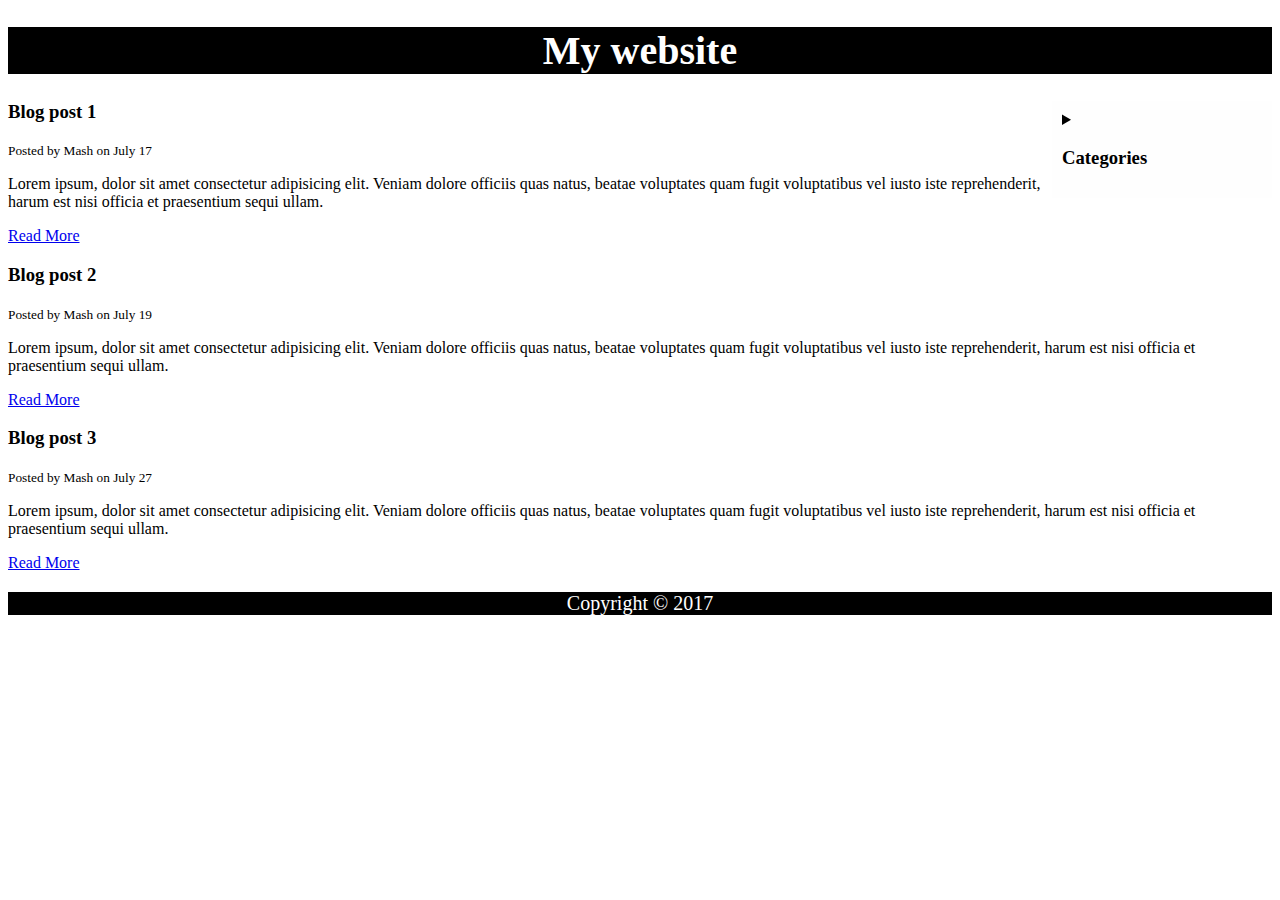
<file: index.html>
<!DOCTYPE html>
<html lang="en">
<head>
    <meta charset="UTF-8">
    <meta name="viewport" content="width=device-width, initial-scale=1.0">
    <meta name="decription" content="This is a simple practice HTML document with a header, articles, an aside, and a footer.">
    <meta name="keywords" content="HTML, practice, blog, articles, website">
    <title>My Home Page</title>
    <style> 
        #main-header{
            background-color: black;
            color: white;
            text-align: center;
            font-size: 20px;
        }

        #main-footer{
            background-color: black;
            color: white;
            text-align: center;
            font-size: 20px;
            position: relative;
            bottom: 0;
            width: 100%;
        }

        #sidebar{
            background-color: rgba(211, 211, 211, 0.016);
            padding: 10px;
            width: 200px;
            float: right;
        }
    </style> <!-- Inline CSS -->
</head>
<body>
    <header id="main-header">
        <h1>My website</h1>
    </header>

      <aside id="sidebar">
            <details>
                <summary>
                    <h3>Categories</h3>
                </summary>
                <nav>
                    <ul>
                        <li><a href="index.html">Home</a></li>
                        <li><a href="about.html">About Us</a></li>
                        <li><a href="contact.html">Contact Us</a></li>
                    </ul>
                </nav>
            </details>            
        </aside>    

    <section>
        <article class="post">
            <h3>Blog post 1</h3>
            <small>Posted by Mash on July 17</small>
            <p>Lorem ipsum, dolor sit amet consectetur adipisicing elit. Veniam dolore officiis quas natus, beatae voluptates quam fugit voluptatibus vel iusto iste reprehenderit, harum est nisi officia et praesentium sequi ullam.</p>
            <a href="http://linkedin.com">Read More</a>
        </article>
        <article class="post">
            <h3>Blog post 2</h3>
            <small>Posted by Mash on July 19</small>
            <p>Lorem ipsum, dolor sit amet consectetur adipisicing elit. Veniam dolore officiis quas natus, beatae voluptates quam fugit voluptatibus vel iusto iste reprehenderit, harum est nisi officia et praesentium sequi ullam.</p>
            <a href="http://linkedin.com">Read More</a>
        </article>
        <article class="post">
            <h3>Blog post 3</h3>
            <small>Posted by Mash on July 27</small>
            <p>Lorem ipsum, dolor sit amet consectetur adipisicing elit. Veniam dolore officiis quas natus, beatae voluptates quam fugit voluptatibus vel iusto iste reprehenderit, harum est nisi officia et praesentium sequi ullam.</p>
            <a href="http://linkedin.com">Read More</a>
        </article>
    </section>


    <footer id="main-footer">
        <p>Copyright &copy; 2017</p>
    </footer>
</body>
</html>
</file>
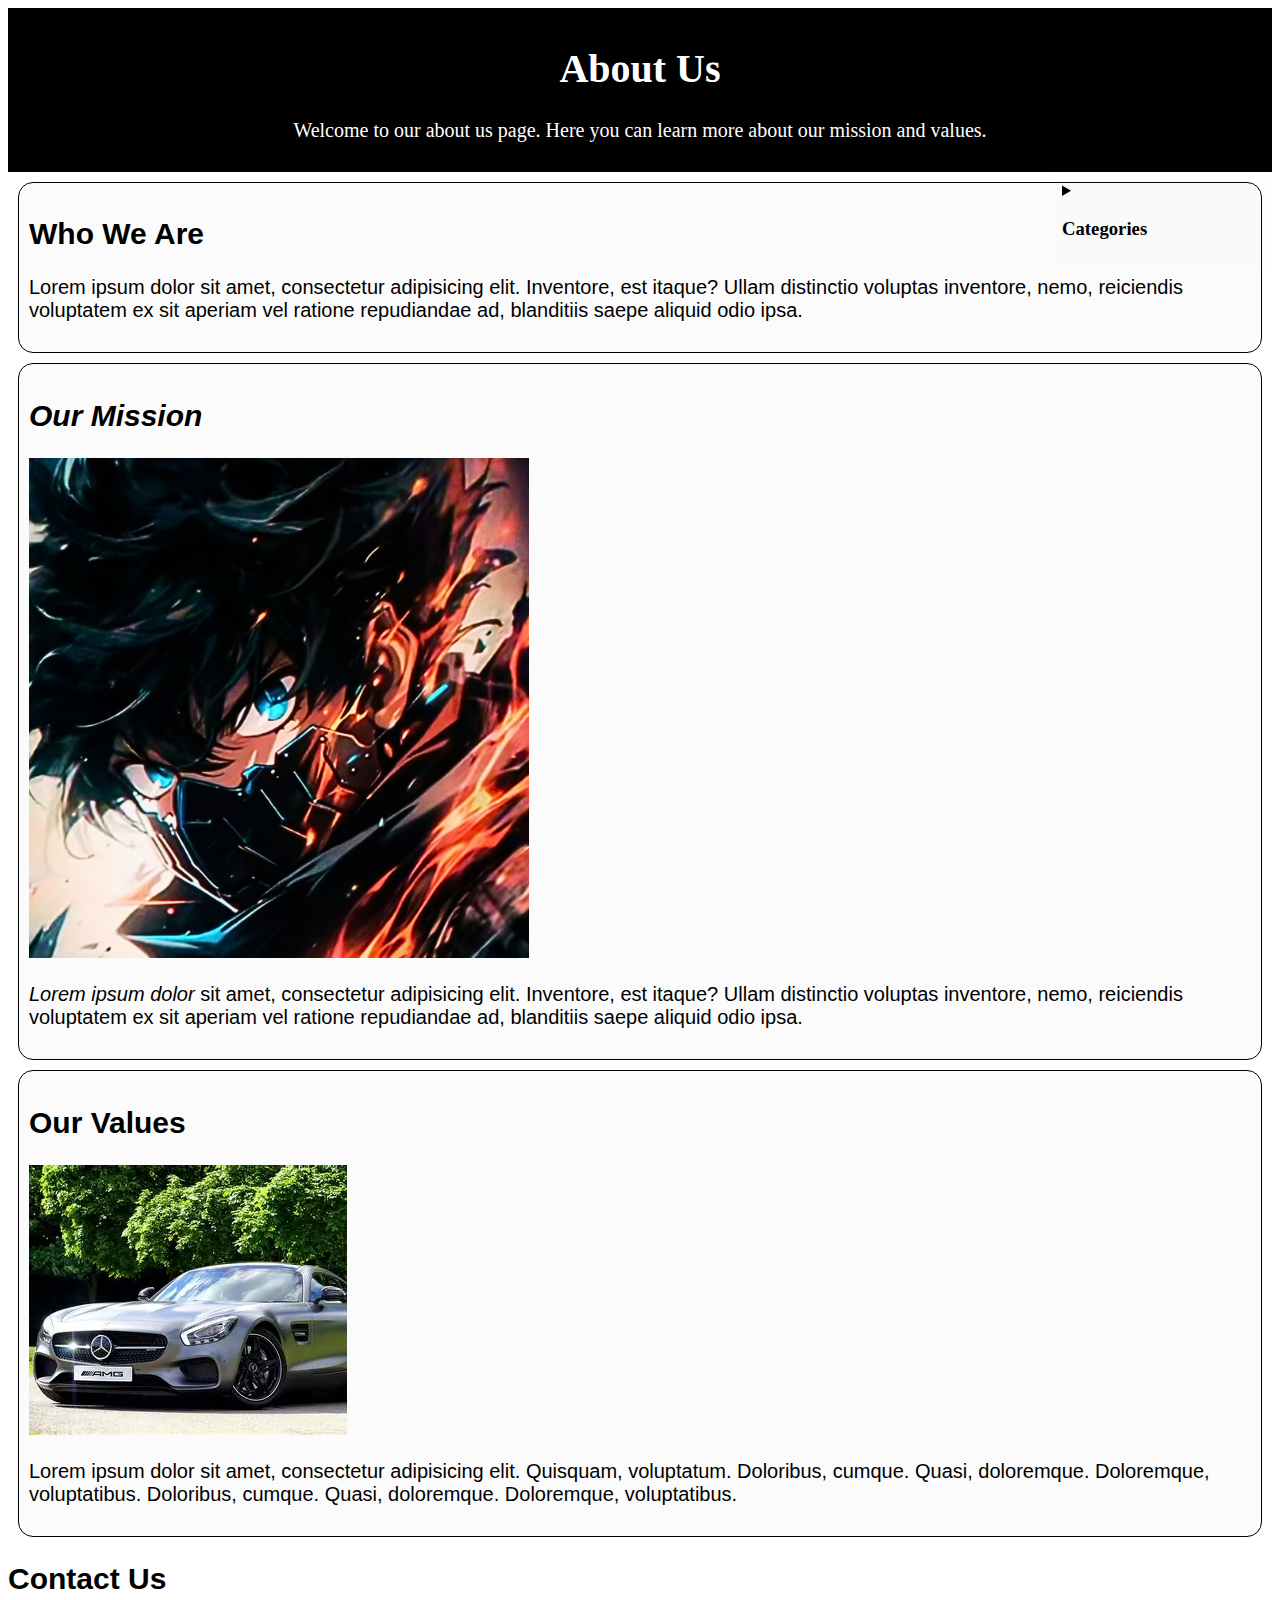
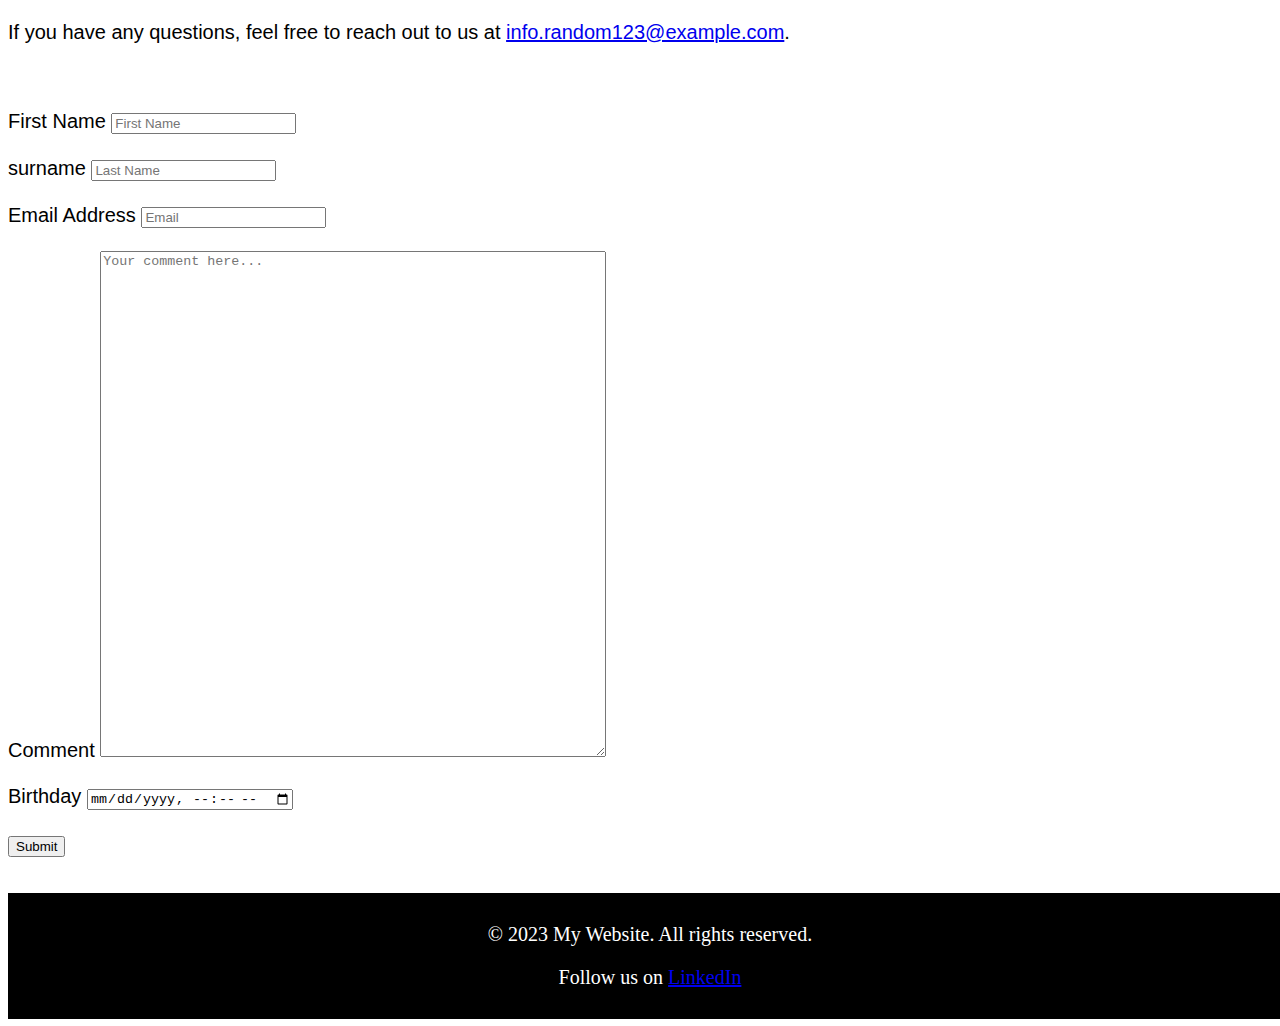
<file: about.html>
<!DOCTYPE html>
<html lang="en">
<head>
    <meta charset="UTF-8">
    <meta name="viewport" content="width=device-width, initial-scale=1.0">
    <meta name="decription" content="This is a simple practice HTML document with a header, articles, an aside, and a footer.">
    <meta name="keywords" content="HTML, practice, blog, articles, website">
    <title>My about us page</title>
    <style>
        #main-header {
            background-color: black;
            color: white;
            text-align: center;
            font-size: 20px;
            padding: 10px;
        }

       #aside {
            background-color: rgba(211, 211, 211, 0.016);
            padding: 10px;
            width: 200px;
            float: right;
       }

       .statement {
            background-color: rgba(211, 211, 211, 0.1);
            padding: 10px;
            margin: 10px;
            border-radius: 15px;
            border: 1px solid black;
            font-family: Arial, sans-serif;
            font-size: 20px;
        }

          #contact{
            font-family: Arial, Helvetica, sans-serif;
            font-size: 20px;
        }

        #main-footer {
            background-color: black;
            color: white;
            text-align: center;
            font-size: 20px;
            bottom: 0;
            width: 100%;
            padding: 10px;
        }

      

    </style>
</head>
<body>
    <header id="main-header">
        <h1>About Us</h1>
        <p>Welcome to our about us page. Here you can learn more about our mission and values.</p>
    </header>
    <aside id="aside">
        <details>
            <summary>
                <h3>Categories</h3>
            </summary>
            <ol type="i">
                <li><a href="index.html">Home</a></li>
                <li><a href="about.html">About Us</a></li>
                <li><a href="#">Category 3</a></li>
            </ol>                  
        </details>
    </aside>
    <section class="statement">
        <h2><strong>Who We Are</strong></h2>
        <p>Lorem ipsum dolor sit amet, consectetur adipisicing elit. Inventore, est itaque? Ullam distinctio voluptas inventore, nemo, reiciendis voluptatem ex sit aperiam vel ratione repudiandae ad, blanditiis saepe aliquid odio ipsa.</p>
    </section>
        <article class="statement">
            <h2 title="Our Mission matha fackas read it well"><em>Our Mission</em></h2> <!-- Added title attribute for accessibility -->
            <img src="pictures/Untitled design.png" alt="Placeholder Image">
            <p><em>Lorem ipsum dolor</em> sit amet, consectetur adipisicing elit. Inventore, est itaque? Ullam distinctio voluptas inventore, nemo, reiciendis voluptatem ex sit aperiam vel ratione repudiandae ad, blanditiis saepe aliquid odio ipsa.</p>
        </article>

        <article class="statement">
            <h2>Our Values</h2>
            <a href="http://youtube.com" target="_blank"><img src="[data-uri]" alt="Placeholder Image"></a>
            <!--use of the a href for the link and ised an image to provide such links.-->
            <p>Lorem ipsum dolor sit amet, consectetur adipisicing elit. Quisquam, voluptatum. Doloribus, cumque. Quasi, doloremque. Doloremque, voluptatibus. Doloribus, cumque. Quasi, doloremque. Doloremque, voluptatibus.</p>
        </article>
        
        <section id="contact">
            <h2>Contact Us</h2>
            <p>If you have any questions, feel free to reach out to us at <a href="mailto:info.random123@example.com">info.random123@example.com</a>.</p>
            <br><br>

                <form>
                    <div>
                        <label>First Name</label>
                        <input type="text" name="name" placeholder="First Name" required>
                    </div><br>
                    <div>
                        <label>surname</label>
                        <input type="text" name="surname" placeholder="Last Name" required>
                    </div><br>
                    <div>
                        <label for="email">Email Address</label>                    
                        <input type="email" name="email" placeholder="Email" required>
                    </div><br>
                    <div>
                        <label>Comment</label>
                        <textarea name="comment" placeholder="Your comment here..." required style="width: 500px; height: 500px;"></textarea>
                    </div><br>
                    <div>
                        <label for="data">Birthday</label>
                        <input type="datetime-local" name="birthday" id="birthday" required>
                    </div><br>
                        <input type="submit" value="Submit">
                </form>
            </div>
        </section><br><br>

        <footer id="main-footer">
            <p>&copy; 2023 My Website. All rights reserved.</p>
            <p>Follow us on <a href="http://linkedin.com">LinkedIn</a></p>
        </footer>
</body>
</html>
</file>
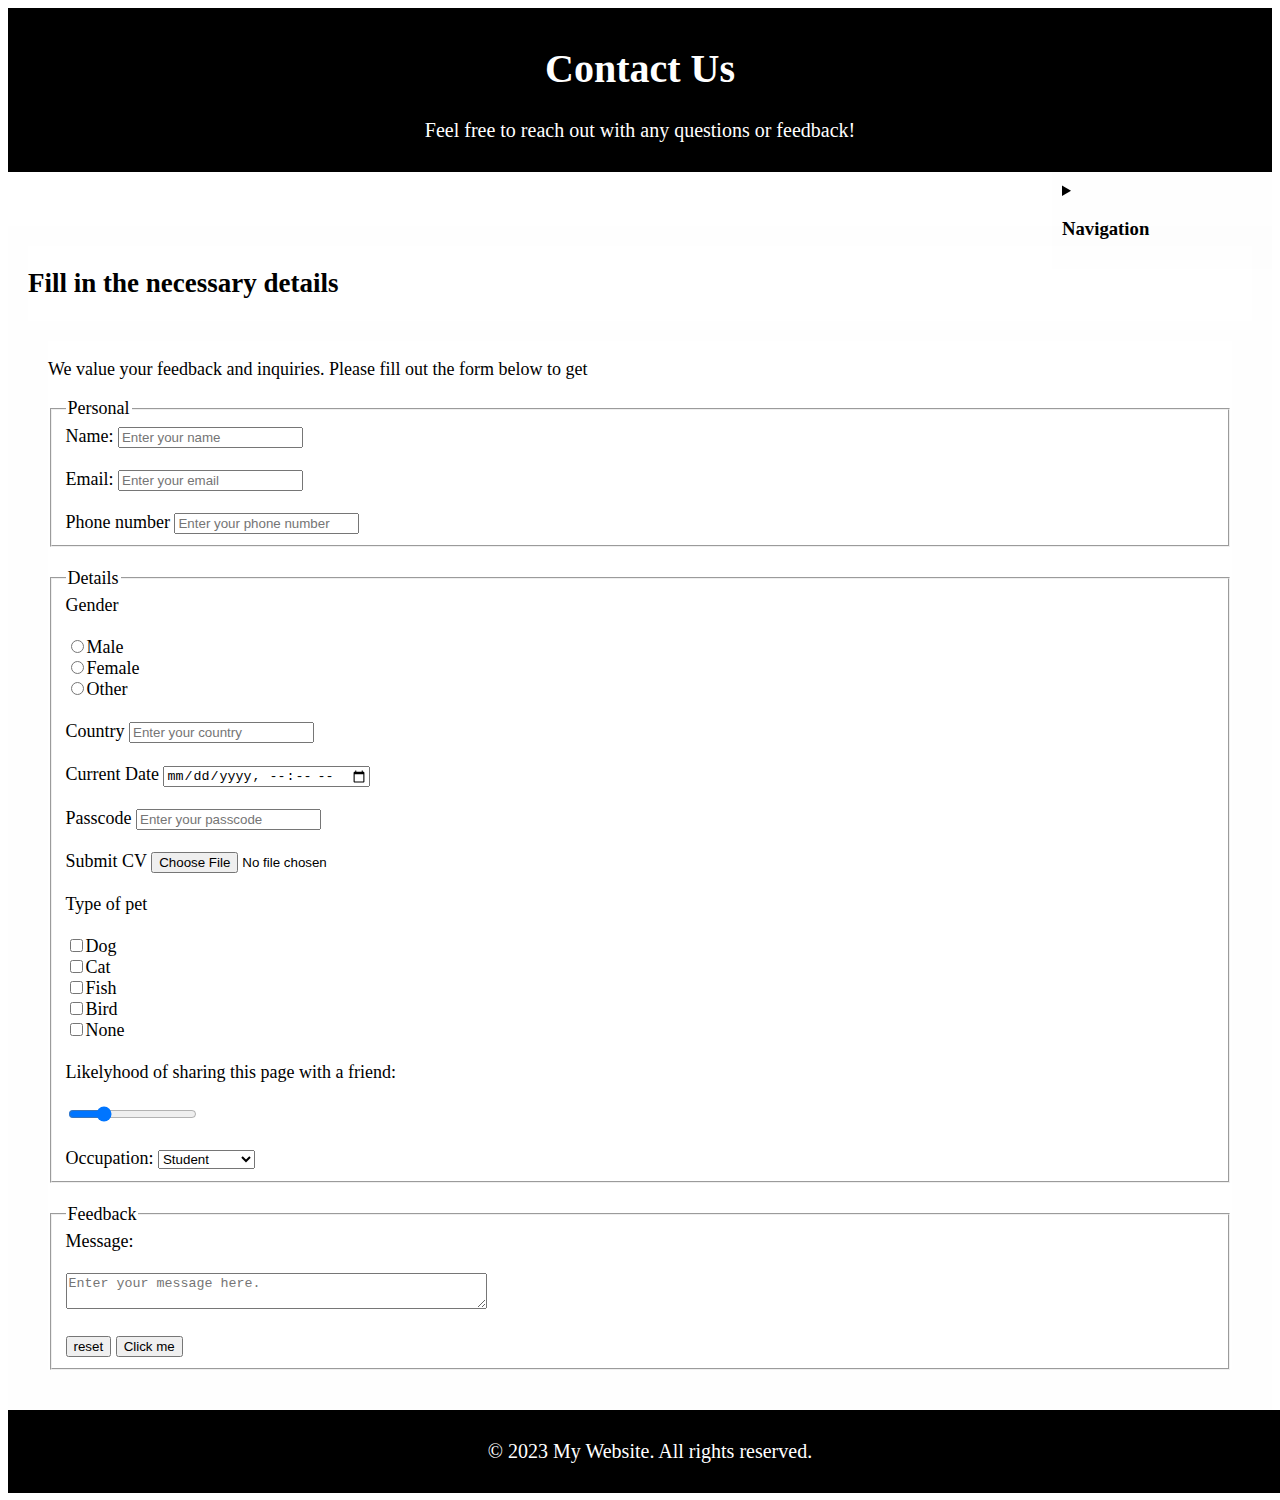
<file: contact.html>
<!DOCTYPE html>
<html lang="en">
<head>
    <meta charset="UTF-8">
    <meta name="viewport" content="width=device-width, initial-scale=1.0">
    <meta name="description" content="This is a simple practice HTML document with a header, articles, an aside, and a footer.">
    <meta name="keywords" content="HTML, practice, blog, articles, website">
    <title>Contact Us</title>
    <style>
        #main-header {
            background-color: black;
            color: white;
            text-align: center;
            font-size: 20px;
            padding: 10px;
        }

        #sidebar {
            background-color: rgba(211, 211, 211, 0.016);
            padding: 10px;
            width: 200px;
            float: right;
        }

        .contacts {
            font-size: 18px;
            border: 20px solid rgba(211, 211, 211, 0.016);
        }

        #main-footer {
            background-color: black;
            color: white;
            text-align: center;
            font-size: 20px;
            position: relative;
            bottom: 0;
            width: 100%;
            padding: 10px;
        }
    </style>
</head>
<body>
    <header id="main-header">
        <h1>Contact Us</h1>
        <p>Feel free to reach out with any questions or feedback!</p>
    </header>

    <aside id="sidebar">
            <details>
                <summary>
                    <h3>Navigation</h3>
                </summary>
                    <nav>
                        <ul>
                            <li><a href="index.html">Home</a></li>
                            <li><a href="about.html">About Us</a></li>
                            <li><a href="contact.html">Contact Us</a></li>
                        </ul>
                    </nav>
            </details>
    </aside> <br><br><br>
    
    <section class="contacts">
        <h2>Fill in the necessary details</h2>
        <form class="contacts"> 
            <p>We value your feedback and inquiries. Please fill out the form below to get
            <fieldset><!--Used to group related data in a form.-->
                <legend>Personal</legend>
                    <label for="name">Name:
                    <input type="text" id="name" name="name" placeholder="Enter your name" required/>
                    </label><br><br>
                    <label for="email">Email:
                    <input type="email" id="email" autocomplete="off" name="email" placeholder="Enter your email" required/>
                    </label><br><br>
                    <label for="number">Phone number
                    <input type="tel" id="number" name="number" autocomplete="off" placeholder="Enter your phone number" required/>
                    </label><br>
            </fieldset> <br>
            <fieldset>
                <legend>Details</legend>
                    <label for="gender">Gender <br><br>
                        <input type="radio" id="gender" name="male"/>Male <br>
                        <input type="radio" name="female" id="gender"/>Female <br>
                        <input type="radio" name="other id="gender" value="other"/>Other <br>
                    </label><br>
                    <label for="country">Country
                        <input type="text" id="country" name="country" placeholder="Enter your country" required/>
                    </label> <br><br>                    
                    <label for="date">Current Date
                    <input type="datetime-local" id="date" name="date" required/>
                    </label> <br><br>
                    <label for="password">Passcode
                    <input type="password" id="password" name="password" placeholder="Enter your passcode" required/>
                    </label> <br><br>
                    <label for="document">Submit CV
                    <input type="file" name="document" id="document">
                    </label> <br><br>
                    <label for="pet">Type of pet <br><br>
                        <input type="checkbox"name="pet" value="dog">Dog <br>
                        <input type="checkbox"name="pet" value="cat">Cat <br>
                        <input type="checkbox"name="pet" value="fish">Fish <br>
                        <input type="checkbox"name="pet" value="bird">Bird <br>
                        <input type="checkbox" name="pet" id="none" value="none">None <br>
                    </label><br>
                    <label for="age">Likelyhood of sharing this page with a friend: <br><br>
                        <input type="range" name="age" id="age" min="0" max="200" value="50">
                    </label><br><br>

                    <label for="occupation">Occupation: 
                        <select name="occupation" id="occupation">
                            <option value="student">Student</option>
                            <option value="employed">Employed</option>
                            <option value="unemployed">Unemployed</option>
                            <option value="retired">Retired</option>
                            <option value="other">Other</option>
                        </select>
                    </label> <br>
                </fieldset> <br>
            <fieldset>
                <legend>Feedback</legend>
                    <label for="message">Message: <br><br> <textarea name="message" id="message" placeholder="Enter your message here." rows="auto" cols="50"></textarea>
                <!-- <input type="textarea" id="message" name="message" placeholder="Enter your message here" required style="height: 400px; width: auto;"/>-->
                    </label><br><br>
                    <!--input /> will give you an empty space as a preview of sorts-->
                <input type="reset" value="reset">
                <button type="submit">Click me</button>
            </fieldset>
        </form>
    </section>

    <footer id="main-footer">
        <p>&copy; 2023 My Website. All rights reserved.</p>
        </footer>
</body>
</html>
</file>
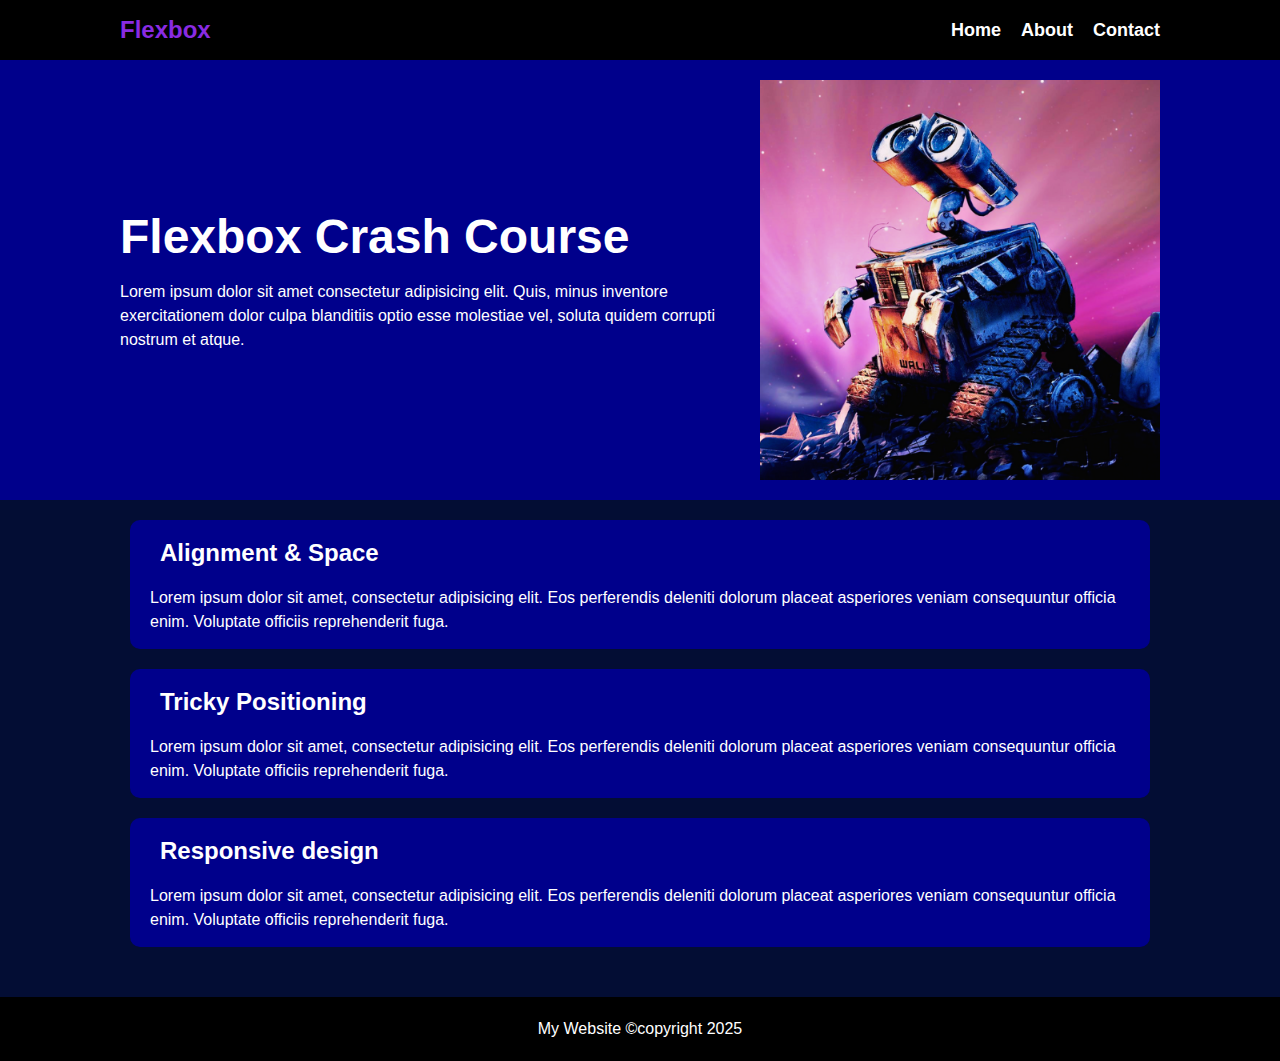
<file: flexbox.html>
<!DOCTYPE html>
<html lang="en">
    <head>
        <meta charset="UTF-8">
        <meta name="viewport" content="width=device-width, initial-scale=1.0">
        <title>CSS flexbox page</title>
        <link rel="stylesheet" href="/CSS/flexbox.css">
    </head>
    <body>
        <nav id="navbar">
            <div class="container">
                <div class="logo">Flexbox</div>
                    <ul class="nav">
                        <li><a href="#navbar">Home</a></li>
                        <li><a href="#boxes">About</a></li>
                        <li><a href="#main-footer">Contact</a></li>
                    </ul>                
            </div>
        </nav>

        <header class="header">
            <div class="container">
                <div>
                    <h1>Flexbox Crash Course</h1>
                    <p>Lorem ipsum dolor sit amet consectetur adipisicing elit. Quis, minus inventore exercitationem dolor culpa blanditiis optio esse molestiae vel, soluta quidem corrupti nostrum et atque.</p>
                </div>
                <img src="/pictures/Screenshot 2024-12-11 134016.png" alt="">
            </div>
        </header>

        <section id="boxes">
            <div class="container">
                <div class="box">
                    <h2><i class="fas fa-arrows-alt"></i>
                    Alignment & Space</h2>
                    <p>Lorem ipsum dolor sit amet, consectetur adipisicing elit. Eos perferendis deleniti dolorum placeat asperiores veniam consequuntur officia enim. Voluptate officiis reprehenderit fuga.</p>
                </div>
                <div class="box">
                    <h2><i class="fas fa-arrows-alt-v"></i>
                    Tricky Positioning</h2>
                    <p>Lorem ipsum dolor sit amet, consectetur adipisicing elit. Eos perferendis deleniti dolorum placeat asperiores veniam consequuntur officia enim. Voluptate officiis reprehenderit fuga.</p>
                </div>
                <div class="box">
                    <h2><i class="fas fa-mobile"></i>
                    Responsive design</h2>
                    <p>Lorem ipsum dolor sit amet, consectetur adipisicing elit. Eos perferendis deleniti dolorum placeat asperiores veniam consequuntur officia enim. Voluptate officiis reprehenderit fuga.</p>
                </div>
            </div>
        </section>

        <footer id="main-footer">
                <p>My Website &copy;copyright 2025</p>
        </footer>
    </body>
</html>
</file>
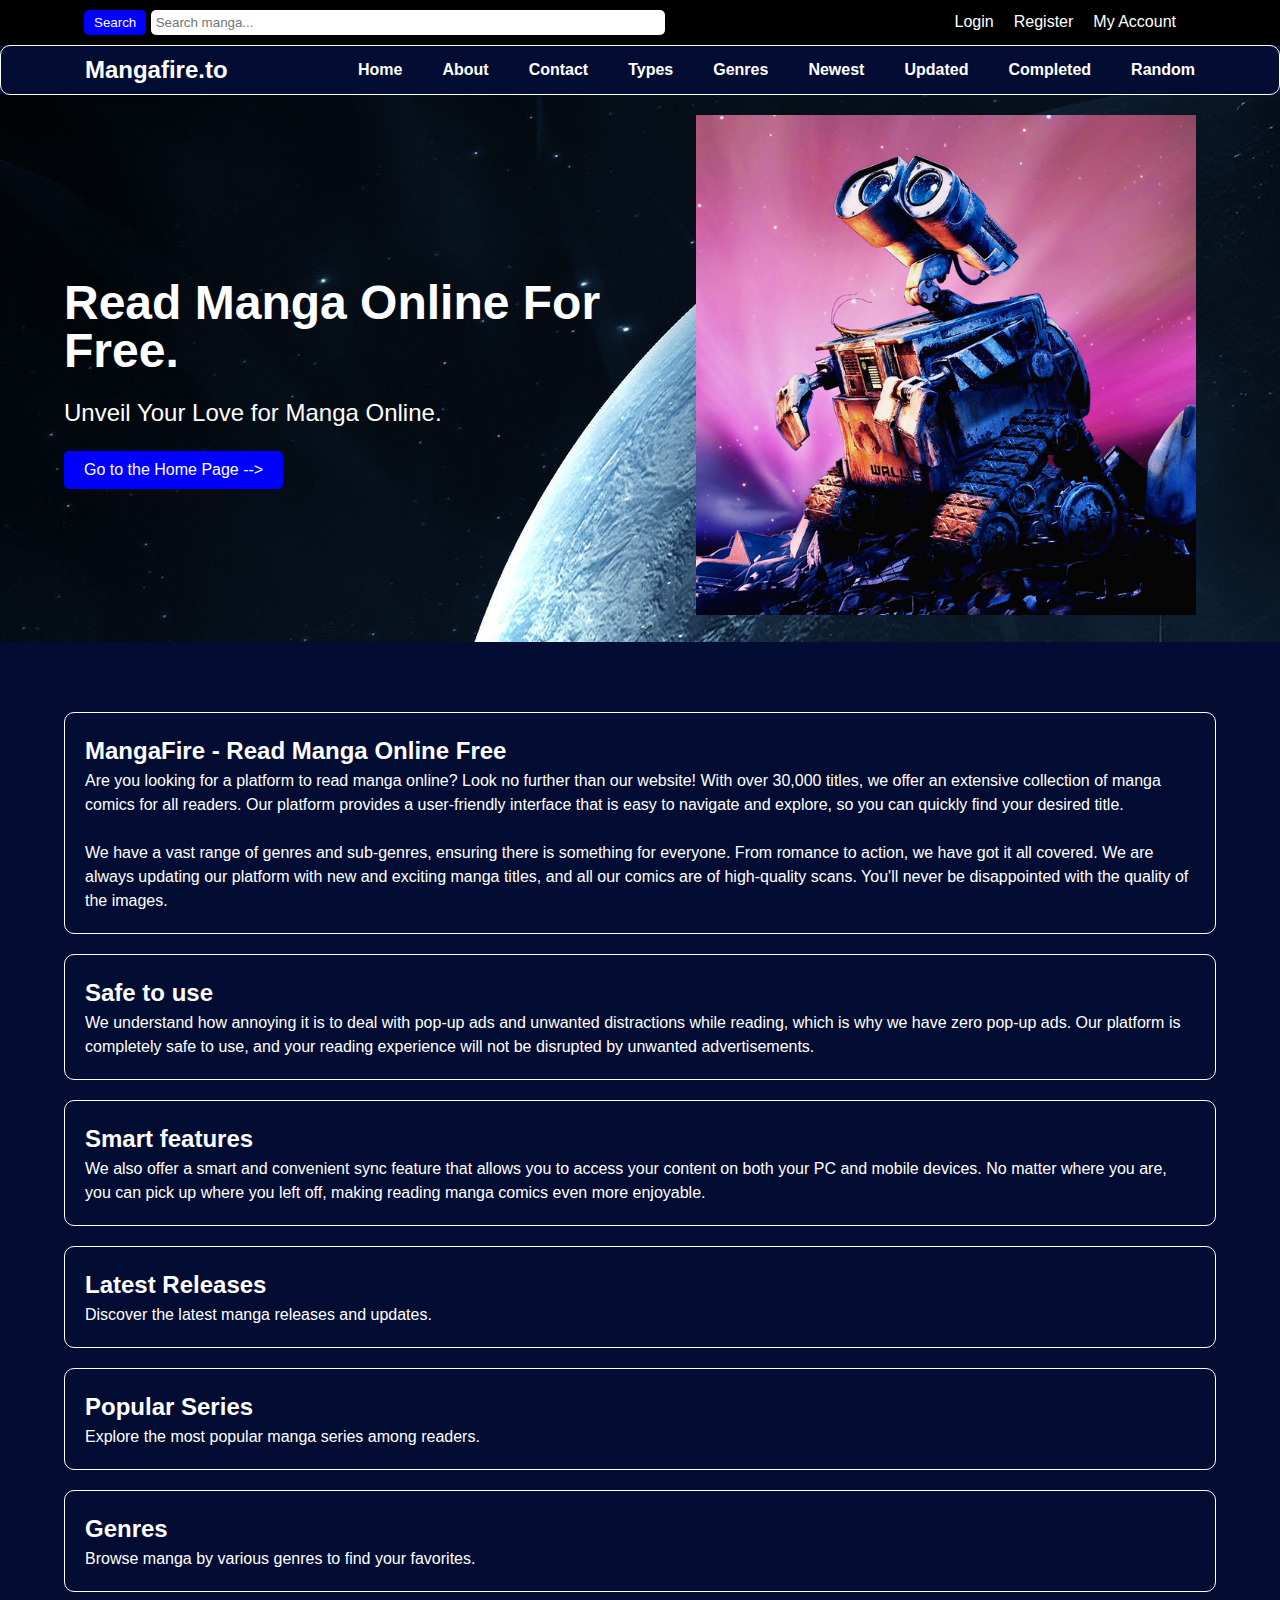
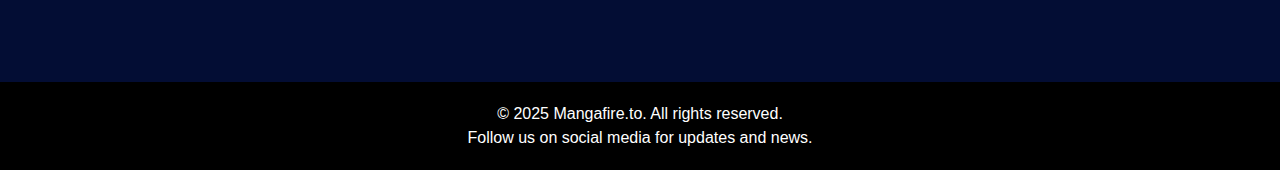
<file: manga.html>
<!DOCTYPE html>
<html lang="en">
<head>
    <meta charset="UTF-8">
    <meta name="viewport" content="width=device-width, initial-scale=1.0">
    <title>Mangafire.to</title>
    <link rel="stylesheet" href="/CSS/flexbox2.css">
</head>
<body>
    <header class="header">
        <div class="container">
                <div id="search">
                    <form action="https://mangafire.to/filter" method="_blank">
                        <button type="submit">Search</button>
                        <input type="text" placeholder="Search manga..." name="search" aria-label="Search manga">                    
                    </form>
                </div>
                <nav class="user-menu">
                    <a href="#">Login</a>
                    <a href="#">Register</a>
                    <a href="#">My Account</a>
                </nav>
        </div>
    </header>

    <nav id="navbar">
        <div class="container">
            <div class="logo">Mangafire.to</div>
            <ul class="nav">
                    <li><a href="#navbar">Home</a></li>
                    <li><a href="#box">About</a></li>
                    <li><a href="#main-footer">Contact</a></li>
                    <li><a href="#navbar">Types</a></li>
                    <li><a href="#box">Genres</a></li>
                    <li><a href="#main-footer">Newest</a></li>
                    <li><a href="#navbar">Updated</a></li>
                    <li><a href="#box">Completed</a></li>
                    <li><a href="#main-footer">Random</a></li>
                </div>
            </ul>
        </div>
    </nav>

    <section id="showcase">
        <div class="container">
            <div>
                <h1>Read Manga Online For Free.</h1>
                <p>Unveil Your Love for Manga Online.</p>
                <a href="https://mangafire.to/home" alt="Follow this link to the homepage" target="_blank"><Button>Go to the Home Page --></Button></a>                
            </div>
            <div id="image">
                <img src="/pictures/Screenshot 2024-12-11 134016.png" alt="image" >  
            </div>         
        </div>
    </section>

    <aside class="main-body">
        <div class="container">
            <article class="box">
                <h2>MangaFire - Read Manga Online Free</h2>
                <p>Are you looking for a platform to read manga online? Look no further than our website! With over 30,000 titles, we offer an extensive collection of manga comics for all readers. Our platform provides a user-friendly interface that is easy to navigate and explore, so you can quickly find your desired title.</p>
                    <br>
                <p>We have a vast range of genres and sub-genres, ensuring there is something for everyone. From romance to action, we have got it all covered. We are always updating our platform with new and exciting manga titles, and all our comics are of high-quality scans. You'll never be disappointed with the quality of the images.</p>
            </article>
            <article class="box">
                <h2>Safe to use</h2>
                <p>We understand how annoying it is to deal with pop-up ads and unwanted distractions while reading, which is why we have zero pop-up ads. Our platform is completely safe to use, and your reading experience will not be disrupted by unwanted advertisements.</p>
            </article>
            <article class="box">
                <h2>Smart features</h2>
                <p>We also offer a smart and convenient sync feature that allows you to access your content on both your PC and mobile devices. No matter where you are, you can pick up where you left off, making reading manga comics even more enjoyable.</p>
            </article>
            <article class="box">
                <h2>Latest Releases</h2>
                <p>Discover the latest manga releases and updates.</p>
            </article>
            <article class="box">
                <h2>Popular Series</h2>
                <p>Explore the most popular manga series among readers.</p>
            </article>
            <article class="box">
                <h2>Genres</h2>
                <p>Browse manga by various genres to find your favorites.</p>
            </article>
        </div>
    </aside>

    <footer id="main-footer">
        <div class="container">
            <p>&copy; 2025 Mangafire.to. All rights reserved.</p>
            <p>Follow us on social media for updates and news.</p>
        </div>
    </footer>

    <script>
        function openNav() {
        document.getElementById("mySidepanel").style.width = "250px";
        }

        /* Set the width of the sidebar to 0 (hide it) */
        function closeNav() {
        document.getElementById("mySidepanel").style.width = "0";
        }
    </script>

</body>
</html>
</file>
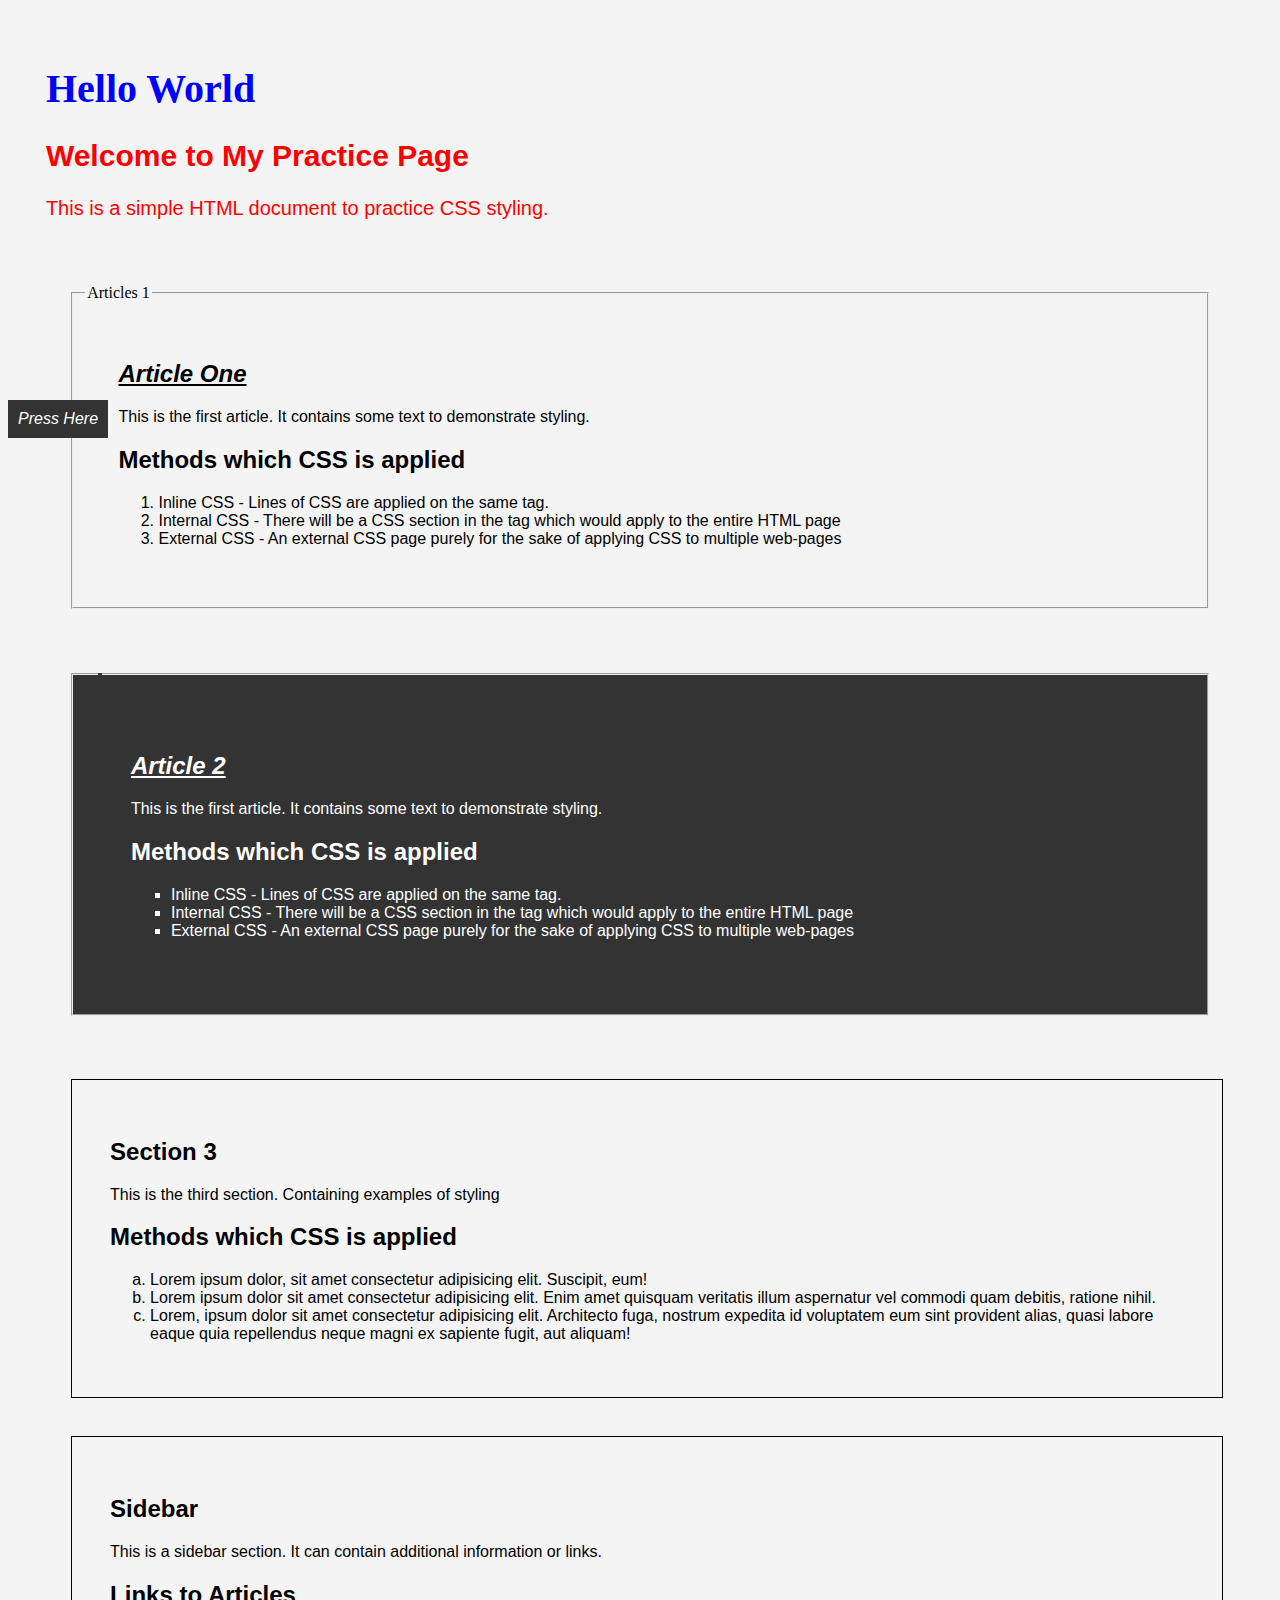
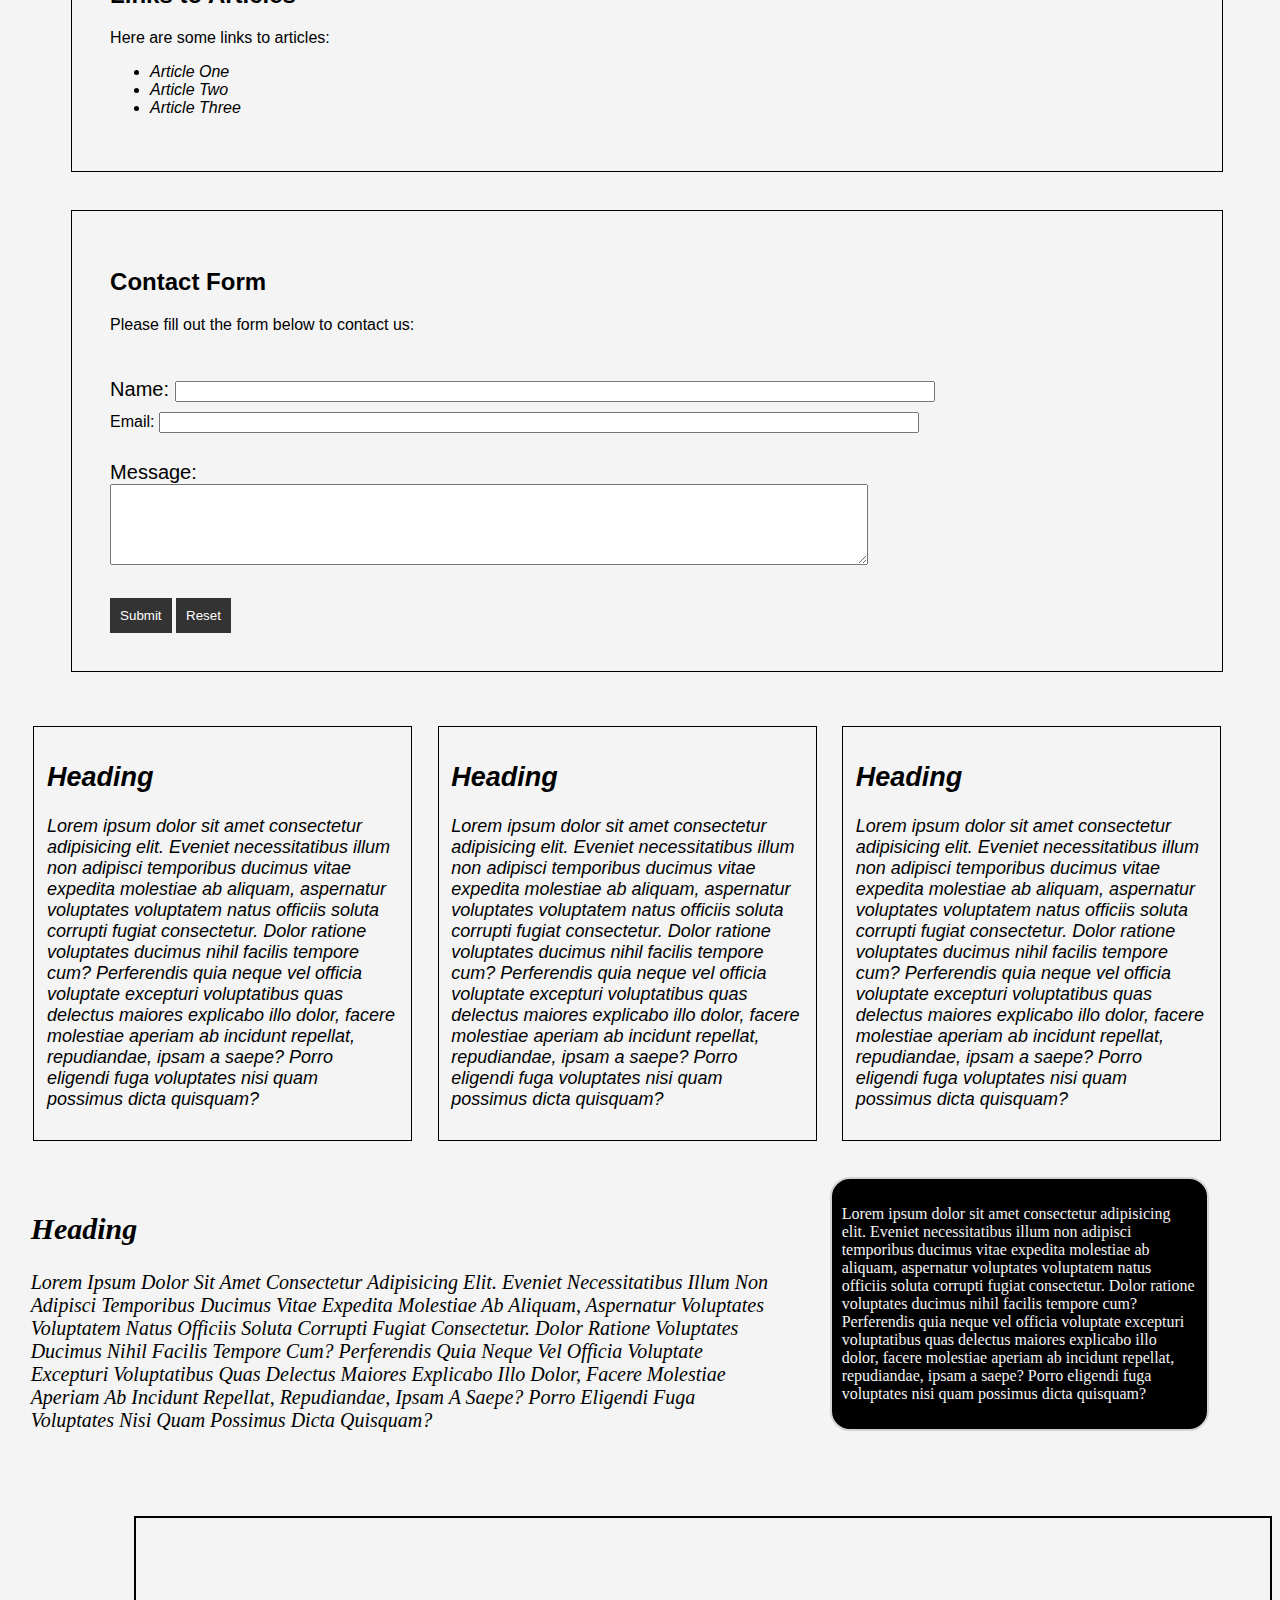
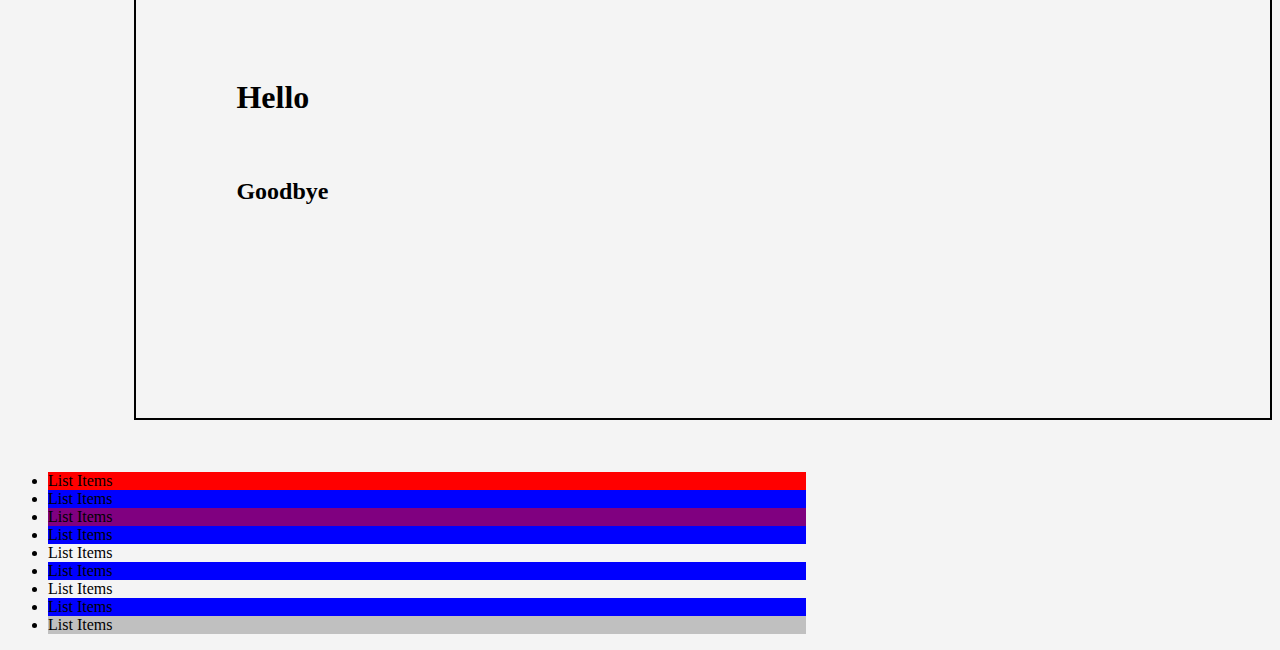
<file: sheet.html>
<!DOCTYPE html>
<html lang="en">
<head>
    <meta charset="UTF-8">
    <meta name="viewport" content="width=device-width, initial-scale=1.0">
    <meta name="description" content="This is a simple practice HTML document with a header, articles, an aside, and a footer.">
    <meta name="keywords" content="HTML, practice, blog, articles, website">
    <link rel="stylesheet" href="CSS/Styles.css">
    <title>A CSS practice document</title>
    <style>
        #h1{
            color: blue;
            font-size: 40px;
            text-align: left;
            padding-left: 3%;
            padding-top: 3%;
        }
    </style>
</head>
<body>
    <h1 id="h1">Hello World</h1>
    <header class="main-header">
        <h2>Welcome to My Practice Page</h2>
        <p>This is a simple HTML document to practice CSS styling.</p>
    </header>

    <fieldset style="margin: 5%;">
        <legend>Articles 1</legend>
            <article class="articles">
                <h2 style="font-style: italic; text-transform: capitalize; text-decoration: underline;">Article one</h2>
                <p>This is the first article. It contains some text to demonstrate styling.</p>
                <h2>Methods which CSS is applied</h2>
                <ol type="1">
                    <li>Inline CSS - Lines of CSS are applied on the same tag.</li>
                    <li>Internal CSS - There will be a CSS section in the <head></head> tag which would apply to the entire HTML page</li>
                    <li>External CSS - An external CSS page purely for the sake of applying CSS to multiple web-pages</li>
                </ol>
            </article>
    </fieldset> 
    
    <fieldset style="margin: 5%; background-color: #333; padding: 2%;">
        <legend></legend>
            <article id="articles">
                <h2 style="font-style: italic; text-transform: capitalize; text-decoration: underline;">Article 2</h2>
                <p>This is the first article. It contains some text to demonstrate styling.</p>
                <h2>Methods which CSS is applied</h2>
                <ul type="square">
                    <li>Inline CSS - Lines of CSS are applied on the same tag.</li>
                    <li>Internal CSS - There will be a CSS section in the <head></head> tag which would apply to the entire HTML page</li>
                    <li>External CSS - An external CSS page purely for the sake of applying CSS to multiple web-pages</li>
                </ul>
            </article>
    </fieldset>

    <section class="articles" style="border: 1px black solid; margin-left: 5%; width: 85%;">
        <h2>Section 3</h2>
        <p>This is the third section. Containing examples of styling</p>
        <h2>Methods which CSS is applied</h2>
        <ol type="a">
            <li>Lorem ipsum dolor, sit amet consectetur adipisicing elit. Suscipit, eum!</li>
            <li>Lorem ipsum dolor sit amet consectetur adipisicing elit. Enim amet quisquam veritatis illum aspernatur vel commodi quam debitis, ratione nihil.</li>
            <li>Lorem, ipsum dolor sit amet consectetur adipisicing elit. Architecto fuga, nostrum expedita id voluptatem eum sint provident alias, quasi labore eaque quia repellendus neque magni ex sapiente fugit, aut aliquam!</li>
        </ol>
    </section>

    <aside class="sidebar" style="border: 1px black solid; margin-left: 5%; width: 85%;">
        <h2>Sidebar</h2>
        <p>This is a sidebar section. It can contain additional information or links.</p>
        <h2>Links to Articles</h2>
        <p>Here are some links to articles:</p>
        <ul type="disc">
            <li><a href="#" target="_self" rel="noopener noreferrer">Article One</a></li>
            <li><a href="#" target="_self" rel="noopener noreferrer">Article Two</a></li>
            <li><a href="#" target="_self" rel="noopener noreferrer">Article Three</a></li>
        </ul>
    </aside>

    <section class="articles" style="border: 1px black solid; margin-left: 5%; width: 85%;">
        <form action="#" method="post">
            <h2>Contact Form</h2>
            <p>Please fill out the form below to contact us:</p><br>
            <div class="form-group">
            <label for="name">Name:</label>
            <input type="text" id="name" name="name" required><br>
            </div>
            <div clqss="form-group">
            <label for="email">Email:</label>
            <input type="email" id="email" name="email" required>
            </div><br>
            <div class="form-group">
            <label for="message">Message:</label><br>
            <textarea id="message" type="textarea" name="message" rows="5" required></textarea>
            </div><br>
            <button class="button" type="submit">Submit</button>
            <button class="button" type="reset">Reset</button>
        </form> 
        </section> <br><br><br>
        
        <div class="block">
            <h2>Heading</h2>
            <p>Lorem ipsum dolor sit amet consectetur adipisicing elit. Eveniet necessitatibus illum non adipisci temporibus ducimus vitae expedita molestiae ab aliquam, aspernatur voluptates voluptatem natus officiis soluta corrupti fugiat consectetur. Dolor ratione voluptates ducimus nihil facilis tempore cum? Perferendis quia neque vel officia voluptate excepturi voluptatibus quas delectus maiores explicabo illo dolor, facere molestiae aperiam ab incidunt repellat, repudiandae, ipsam a saepe? Porro eligendi fuga voluptates nisi quam possimus dicta quisquam?</p>
         </div>
         <div class="block">
            <h2>Heading</h2>
            <p>Lorem ipsum dolor sit amet consectetur adipisicing elit. Eveniet necessitatibus illum non adipisci temporibus ducimus vitae expedita molestiae ab aliquam, aspernatur voluptates voluptatem natus officiis soluta corrupti fugiat consectetur. Dolor ratione voluptates ducimus nihil facilis tempore cum? Perferendis quia neque vel officia voluptate excepturi voluptatibus quas delectus maiores explicabo illo dolor, facere molestiae aperiam ab incidunt repellat, repudiandae, ipsam a saepe? Porro eligendi fuga voluptates nisi quam possimus dicta quisquam?</p>
         </div>
         <div class="block">
            <h2>Heading</h2>
            <p>Lorem ipsum dolor sit amet consectetur adipisicing elit. Eveniet necessitatibus illum non adipisci temporibus ducimus vitae expedita molestiae ab aliquam, aspernatur voluptates voluptatem natus officiis soluta corrupti fugiat consectetur. Dolor ratione voluptates ducimus nihil facilis tempore cum? Perferendis quia neque vel officia voluptate excepturi voluptatibus quas delectus maiores explicabo illo dolor, facere molestiae aperiam ab incidunt repellat, repudiandae, ipsam a saepe? Porro eligendi fuga voluptates nisi quam possimus dicta quisquam?</p>
         </div>

         <div class="clr"></div><br><br>

         <div id="main-block">
            <h2>Heading</h2>
            <p>Lorem ipsum dolor sit amet consectetur adipisicing elit. Eveniet necessitatibus illum non adipisci temporibus ducimus vitae expedita molestiae ab aliquam, aspernatur voluptates voluptatem natus officiis soluta corrupti fugiat consectetur. Dolor ratione voluptates ducimus nihil facilis tempore cum? Perferendis quia neque vel officia voluptate excepturi voluptatibus quas delectus maiores explicabo illo dolor, facere molestiae aperiam ab incidunt repellat, repudiandae, ipsam a saepe? Porro eligendi fuga voluptates nisi quam possimus dicta quisquam?</p>
         </div>

         <aside id="sidebar">
            <p>Lorem ipsum dolor sit amet consectetur adipisicing elit. Eveniet necessitatibus illum non adipisci temporibus ducimus vitae expedita molestiae ab aliquam, aspernatur voluptates voluptatem natus officiis soluta corrupti fugiat consectetur. Dolor ratione voluptates ducimus nihil facilis tempore cum? Perferendis quia neque vel officia voluptate excepturi voluptatibus quas delectus maiores explicabo illo dolor, facere molestiae aperiam ab incidunt repellat, repudiandae, ipsam a saepe? Porro eligendi fuga voluptates nisi quam possimus dicta quisquam?</p>
         </aside>
        
         <div class="clr"></div><br><br><br>

         <section class="p-box"> <!-- Practicing positioning-->
            <h1>Hello</h1>
            <h2>Goodbye</h2>
         </section><br><br>

         <a class="fix-me button" href="http://">Press Here</a>

         <ul class="list">
            <li>List Items</li>
            <li>List Items</li>
            <li>List Items</li>
            <li>List Items</li>
            <li>List Items</li>
            <li>List Items</li>
            <li>List Items</li>
            <li>List Items</li>
            <li>List Items</li>
         </ul>
</body>
</html>
</file>
<file: CSS/flexbox.css>
*{
    box-sizing: border-box;
    padding: 0;
    margin: 0;
}

body{ 
    font-family: Arial, Helvetica, sans-serif;
    font-size: 16px;
    line-height: 1.5;
    color: #333;
    background-color: #030d34;
}

img{
    max-width: 100%;
}

h1, h2{
    margin-bottom: 15px;
}

ul{
    list-style: none;
}

#navbar .logo{
    font-size: x-large;
    font-weight: bold;
}

.container{
    max-width: 1100px;
    margin: 0 auto;
    padding: 0 30px;
}

#navbar{
    background-color: black;
    color: white;
    height: 60px;
}

#navbar a{
    color: white;
    text-decoration: none;
    font-size: 18px;
    font-weight: bold;
}

#navbar:hover{
    color: blueviolet;
}

#navbar .container{
    display: flex;
    justify-content: space-between;
    align-items: center;
    height: 100%;
}

#navbar ul{
    display: flex;
    }

#navbar ul li{
    margin-left: 20px;
}

.header{
    background-color: darkblue;
    color: white;
    min-height: 400px;
}

.header h1{
    font-size: 3rem;
    font-weight: bold;
    line-height: 1.2;
}

.header img{
    max-width: 400px;
    margin: 20px auto;
}

.header .container{
    display: flex;
    align-items: center;
    justify-content: space-between;
}

.boxes .container{
    display: flex;
    justify-content: space-between;
}

.box{
    flex: 1;
    background: darkblue;
    color: white;
    border-radius: 10px;
    margin: 20px 10px;
    padding: 15px 20px;
}

.box i{
    margin-left: 10px;
}

#main-footer{
    background-color: black;
    text-align: center;
    padding: 20px;
    color: white;
    margin-top: 50px;
}

@media(max-width: 775px){
    .header .container{
        flex-direction: column;
        padding-top: 20px;
        text-align: center;
    }

    .boxes .container{
        display: block;
        text-align: center;
    }
}


.flex-container{
    height: 500px;
    display: flex;
    background-color: lightgray;
    /*Always on the main axis*/
    /*justify-content: start;
    height: 400px;
    /*Always on the cross axis/
    align-items: end;
    flex-direction: column;*/
    flex-wrap: wrap;
}

.item{
    flex:2 4 300px;
    height: 100px;
    background: #254de4;
    margin: 10px;
    color: white;
    display: flex;
    justify-content: center;
    align-items: center;
}

/*.flex-container ::after{
    content: '';
    clear: both;
    display: block;
}*/

/*.item:nth-of-type(1){
    align-self: end;
    order: 3;
}

.item:nth-of-type(2){
    align-self: center;
    flex-basis: 200px;
}

.item:nth-of-type(3){
    align-self: flex-start;
    flex-grow: 1;
}*/
</file>
<file: CSS/flexbox2.css>
*{
    margin: 0;
    padding: 0;
    box-sizing: border-box;
}

body{ 
    font-family: Arial, Helvetica, sans-serif;
    font-size: 16px;
    line-height: 1.5;
    color: #333;
    background-color: #030d34;
    color: white;
}

.container{
    width: 90%;
    margin: auto;
    overflow: hidden;
}

#showcase{
    background-image: url('/pictures/R\ \(7\).jpeg');
    background-position: right center left;
    min-height: 500px;
    margin-bottom: 30px;
    text-align: center;
}

.header{
    background-color: black;
    color: white;
    padding: 10px 0;
    height: 45px;
}

.header .container{
    text-align: left;
    height: auto;
    display: flex;
    justify-content: space-between;
    align-items: right;
}

#search{
    margin: 0 20px;
    width: 60%;
}

#search input[type="text"]{
    width: 80%;
    padding: 5px;
    border: none;
    border-radius: 5px;
}

#search button[type="submit"]{
    padding: 5px 10px;
    background-color: blue;
    color: white;
    border: none;
    border-radius: 5px;
    cursor: pointer;
}

#search button[type="submit"]:hover{
    background-color: darkblue;
}

.user-menu{
    display: flex;
    justify-content: right;
    width: 40%;
    margin: 0 20px;
}

.user-menu a{
    color: white;
    text-decoration: none;
    margin-right: 20px;
}

.user-menu a:hover{
    color: blueviolet;
}

#image{
    width: 50%;
    height: 50%;
    margin: 0 auto;
    border: none;
    border-radius: 20px;
}

#navbar{
    text-align: left;
    border: white solid 1px;
    border-radius: 10px;
    height: 50px;
}

#navbar .container{
    display: flex;
    justify-content: space-between;
    align-items: center;
    height: 100%;
}

#navbar .logo{
    font-size: x-large;
    font-weight: bold;
    margin: 0 20px;
}

#navbar ul{
    display: flex;
    list-style: none;
}

#navbar li{
    margin: 0 20px;
}

#navbar a{
    text-decoration: none;
    font: arial 18px;
    font-weight: bold;
    color: white;
}

#navbar a:hover{
    color: blueviolet;
}

#showcase h1{
    color: white;
    font-size: 3rem;
    line-height: 1.0em;
    padding-top: 30px;
    margin: 0 0 20px;
}

#showcase p{
    color: white;
    font-size: 1.5rem;
    margin: 0 0 20px;
}

#showcase img{
    padding: 20px;
    height: auto;
    border-radius: 20px;
}

#showcase button{
    padding: 10px 20px;
    font-size: 1.0rem;
    background-color: blue;
    color: white;
    border: none;
    border-radius: 5px;
    cursor: pointer;
}

#showcase button:hover{
    background-color: darkblue;
}

#showcase .container{
    max-width: 1500px;
    text-align: left;
    display: flex;
    align-items: center;
    min-height: 500px;
}

.main-body{
    padding: 20px 0;
    margin: 20px 0;
}

.box{
    border: 1px solid;
    border-radius: 10px;
    padding: 20px;
    margin: 20px 0;
    font: white 20px;
}

#main-footer{
    background-color: black;
    text-align: center;
    padding: 20px;
    color: white;
    margin-top: 50px;
}

@media screen and (max-width: 1000px){
    .header .container{
        flex-direction: column;
        padding-top: 20px;
        text-align: center;
    }

    #navbar ul{
        flex-direction: column;
        align-items: center;
    }

    #navbar li{
        margin: 10px 0;
    }

    #showcase .container{
        flex-direction: column;
        text-align: center;
    }

    #showcase img{
        width: 100%;
        height: auto;
    }

    #main, #sidebar{
        float: none;
        width: 100%;
    }
    
}
</file>
<file: CSS/Styles.css>
/* {
    margin: 0;
    padding: 0;
}*/

/* Removed invalid selector block */

a {
    color: black;
    font: italic 16px Arial, Helvetica, sans-serif; 
    text-decoration: none;
    transition: color 0.2s;
}

a:hover {
    color: darkblue;
    text-decoration: underline;
    cursor: pointer;
}

a:visited {
    color: purple;
    text-decoration: none;
}

.button {
    background-color: #333;
    color: white;
    border: none;
    padding: 10px;
    cursor: pointer;
}

.button:hover {
    background-color: red;
    color: white;
}

.clr{
    clear: both; /*Ask for clarification on the meaning of this tag*/
}


body{
    background-color: #f4f4f4;
}

.main-header{
    color: red;
    font-size: 20px;
    font-family: Arial, Helvetica, sans-serif;
    text-align: left;
    padding-left: 3%;
}

.articles{
    align-items: left;
    font: normal 16px Arial, Helvetica, sans-serif;
    width: auto;
    padding: 3%;
}

#articles{
    align-items: left;
    font: normal 16px Arial, Helvetica, sans-serif;
    background-color: #333;
    color: white;
    width: auto;
    padding: 3%;
}

.sidebar{
    align-items: left;
    font: normal 16px Arial, Helvetica, sans-serif;
    padding: 3%;
    margin: 3%;
    background-color: #f4f4f4;
}

.form-group {
    margin: 10px 0;
    font: normal 20px Arial, Helvetica, sans-serif;
    
}

.form-group input , [type="email"],[type="text"], [type=textarea] {
    width: 70%;
    height: auto;
}

.form-group input[type="submit"]{
    width: 20%;
    background-color: #333;
    color: white;
    border: none;
    padding: 10px;
    cursor: pointer;
}

.block{
    float: left;
    width: 30%;
    padding: 1%;
    border: 1px solid black;
    box-sizing: border-box; /*Prevents the elements of the box to overlap each other*/
    margin-left: 2%;
    font: italic 18px arial;
}

#main-block{
    float: left;
    width: 60%;
    padding: 10px;
    box-sizing: border-box;
    margin-left: 1%;
    font: italic 20px times new roman;
    text-transform: capitalize;
}

#sidebar{
    float: right;
    width: 30%;
    padding: 10px;
    box-sizing: border-box;
    margin-right: 5%;
    border: 2px solid lightgray;
    border-radius: 20px;
    background: black;
    color: #f4f4f4;
}

.p-box{
    width: 800px auto;
    height: 500px;
    border: 2px solid black;
    position: relative;
    margin-left: 10%;
}

.p-box h1{
    top: 140px;
    left: 100px;
    position: absolute;
}

.p-box h2{
    top: 240px;
    left: 100px;
    position: absolute;
}

.fix-me{
    position: fixed;
    top: 400px;
}

.list{
    width: 60%;
    float: center;
}

.list li:first-child{
    background: red;
}

.list li:last-child{
    background: silver;
}

.list li:nth-child(even){
    background-color: blue;
}

.list li:nth-child(3){
    background-color: purple;
}
</file>
